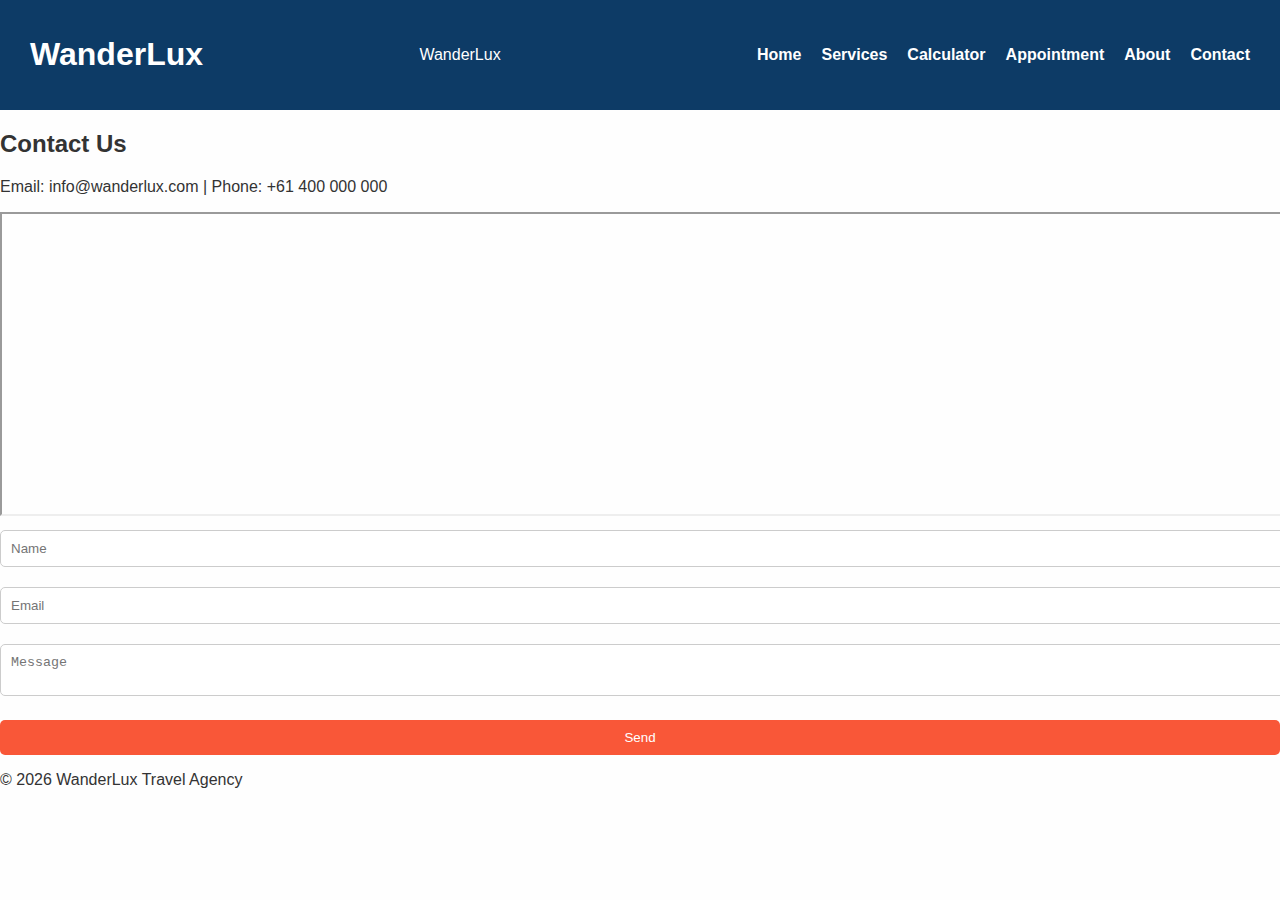
<file: contact.html>
<!DOCTYPE html>
<html lang="en">
<head>
  <meta charset="UTF-8">
  <title>WanderLux Travel Agency - Home</title>
  <meta name="viewport" content="width=device-width, initial-scale=1.0">
  <meta name="description" content="WanderLux Travel Agency - Personalised travel packages and tours">
  <link rel="stylesheet" href="css/style.css">
</head>
<body>

<header>
  <nav>
    <h1>WanderLux</h1>
<div class="logo">WanderLux</div>
    <ul>
      <li><a href="index.html">Home</a></li>
      <li><a href="services.html">Services</a></li>
      <li><a href="calculator.html">Calculator</a></li>
      <li><a href="appointment.html">Appointment</a></li>
      <li><a href="about.html">About</a></li>
      <li><a href="contact.html">Contact</a></li>
    </ul>
  </nav>
</header>

<section class="scroll-section contact">
  <h2>Contact Us</h2>
  <p>Email: info@wanderlux.com | Phone: +61 400 000 000</p>
  <iframe src="https://maps.google.com/maps?q=Bali&t=&z=13&ie=UTF8&iwloc=&output=embed" width="100%" height="300"></iframe>

  <form id="contactForm" class="form-card">
    <input type="text" placeholder="Name" required>
    <input type="email" placeholder="Email" required>
    <textarea placeholder="Message"></textarea>
    <button type="submit" class="btn">Send</button>
  </form>
</section>

<footer>
  <p>© 2026 WanderLux Travel Agency</p>
</footer>

<script src="js/script.js"></script>
</body>
</html>
</file>
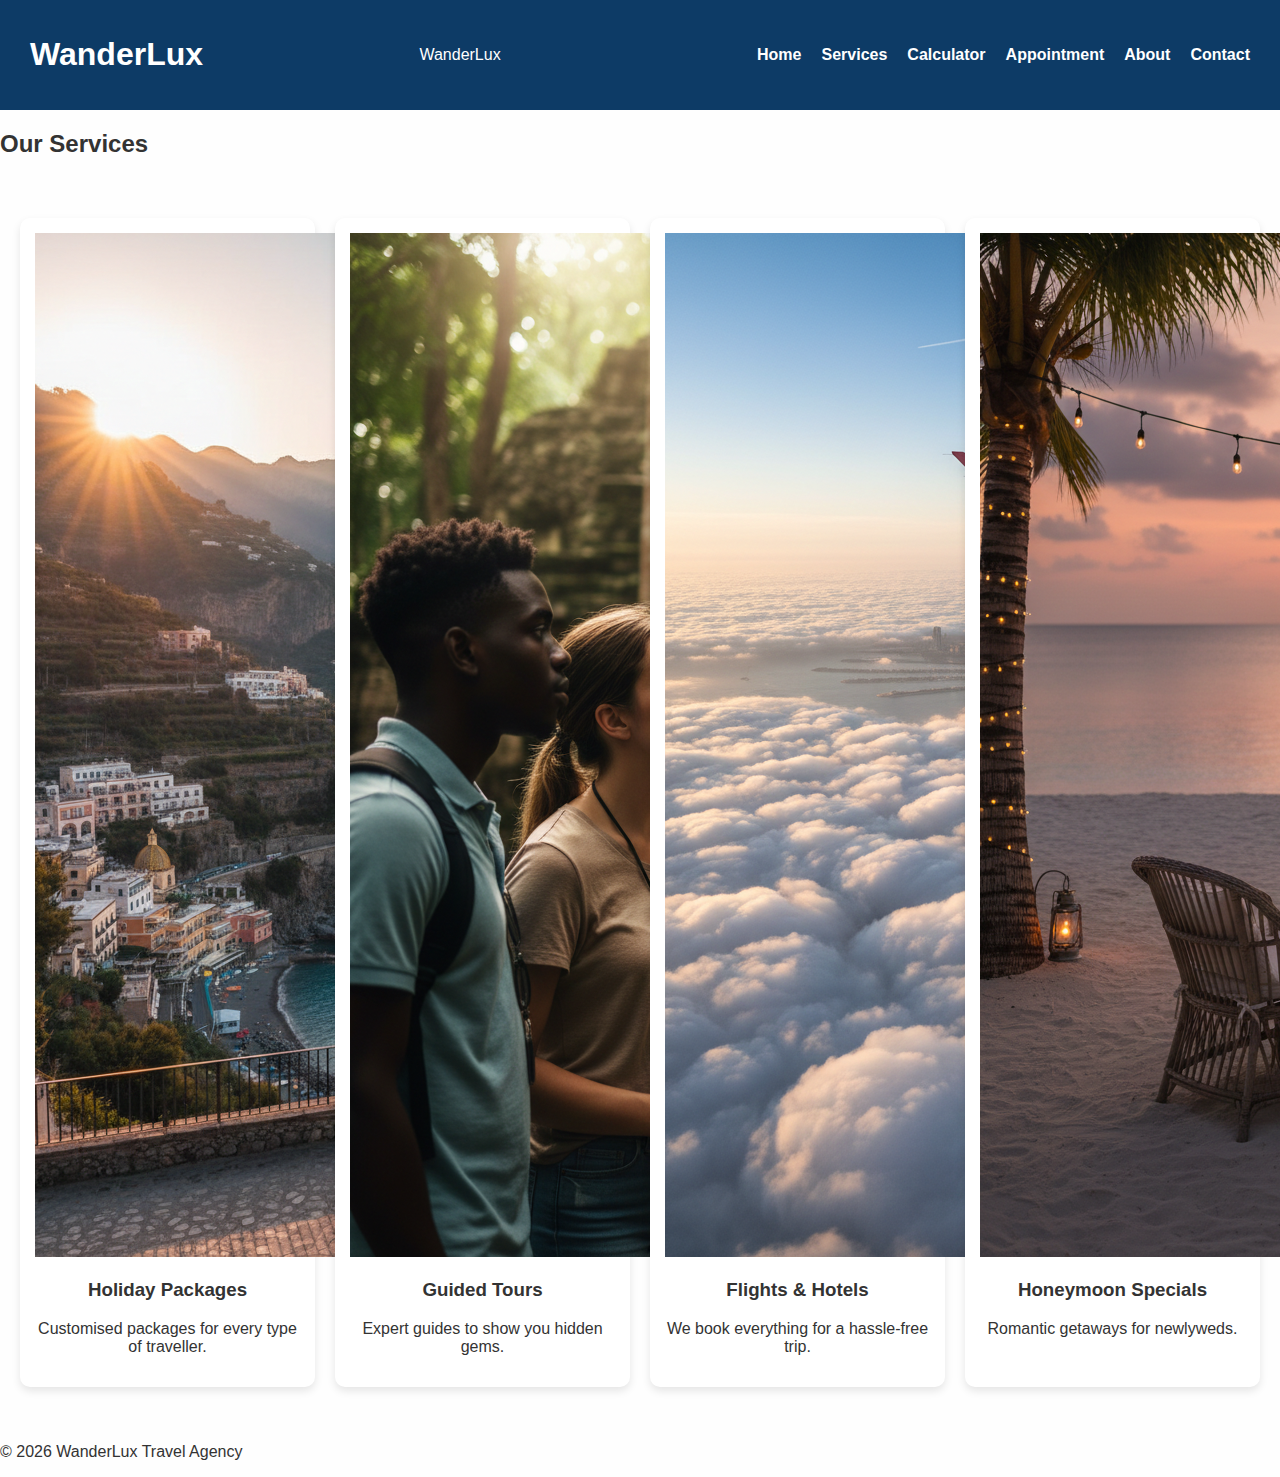
<file: services.html>
<!DOCTYPE html>
<html lang="en">
<head>
  <meta charset="UTF-8">
  <title>WanderLux Travel Agency - Home</title>
  <meta name="viewport" content="width=device-width, initial-scale=1.0">
  <meta name="description" content="WanderLux Travel Agency - Personalised travel packages and tours">
  <link rel="stylesheet" href="css/style.css">
</head>
<body>
<header>
  <nav>
    <h1>WanderLux</h1>
<div class="logo">WanderLux</div>
    <ul>
      <li><a href="index.html">Home</a></li>
      <li><a href="services.html">Services</a></li>
      <li><a href="calculator.html">Calculator</a></li>
      <li><a href="appointment.html">Appointment</a></li>
      <li><a href="about.html">About</a></li>
      <li><a href="contact.html">Contact</a></li>
    </ul>
  </nav>
</header>
<section class="scroll-section services">
  <h2>Our Services</h2>
  <div class="services-grid">
    <div class="service-card">
      <img src="c.png" alt="Holiday Packages">
      <h3>Holiday Packages</h3>
      <p>Customised packages for every type of traveller.</p>
    </div>
    <div class="service-card">
      <img src="a.png" alt="Guided Tours">
      <h3>Guided Tours</h3>
      <p>Expert guides to show you hidden gems.</p>
    </div>
    <div class="service-card">
      <img src="d.png" alt="Flights & Hotels">
      <h3>Flights & Hotels</h3>
      <p>We book everything for a hassle-free trip.</p>
    </div>
    <div class="service-card">
      <img src="b.png" alt="Honeymoon Specials">
      <h3>Honeymoon Specials</h3>
      <p>Romantic getaways for newlyweds.</p>
    </div>
  </div>
</section>


<footer>
  <p>© 2026 WanderLux Travel Agency</p>
</footer>

<script src="js/script.js"></script>
</body>
</html>
</file>
<file: css/style.css>
body {
  font-family: 'Segoe UI', sans-serif;
  margin: 0;
  background: #fefefe;
  color: #333;
}

nav {
  display: flex;
  justify-content: space-between;
  align-items: center;
  padding: 15px 30px;
  background: #0d3b66;
  color: white;
}

nav ul {
  display: flex;
  list-style: none;
  gap: 20px;
}

nav a {
  color: white;
  text-decoration: none;
  font-weight: bold;
}

.hero {
  height: 80vh;
  background-size: cover;
  background-position: center;
  position: relative;
  display: flex;
  justify-content: center;
  align-items: center;
  color: white;
}

.hero-text {
  text-align: center;
  background: rgba(0,0,0,0.5);
  padding: 30px;
  border-radius: 10px;
}

.btn {
  padding: 10px 20px;
  background: #f95738;
  color: white;
  border: none;
  cursor: pointer;
  border-radius: 5px;
  text-decoration: none;
}

.destinations-grid, .services-grid, .team-grid {
  display: grid;
  gap: 20px;
  padding: 40px 20px;
  grid-template-columns: repeat(auto-fit, minmax(200px, 1fr));
}

.destination-card, .service-card, .team-member {
  text-align: center;
  background: #ffffff;
  border-radius: 10px;
  padding: 15px;
  box-shadow: 0 4px 8px rgba(0,0,0,0.1);
  transition: transform 0.3s;
}

.destination-card:hover, .service-card:hover, .team-member:hover {
  transform: translateY(-10px);
}

.scroll-section {
  opacity: 0;
  transform: translateY(40px);
  transition: 0.8s;
}

.scroll-section.show {
  opacity: 1;
  transform: translateY(0);
}

form input, form select, form textarea {
  width: 100%;
  padding: 10px;
  margin: 10px 0;
  border-radius: 5px;
  border: 1px solid #ccc;
}

form button {
  width: 100%;
  margin-top: 10px;
}

@media(max-width:768px) {
  nav ul {
    flex-direction: column;
    gap: 10px;
  }
}
</file>
